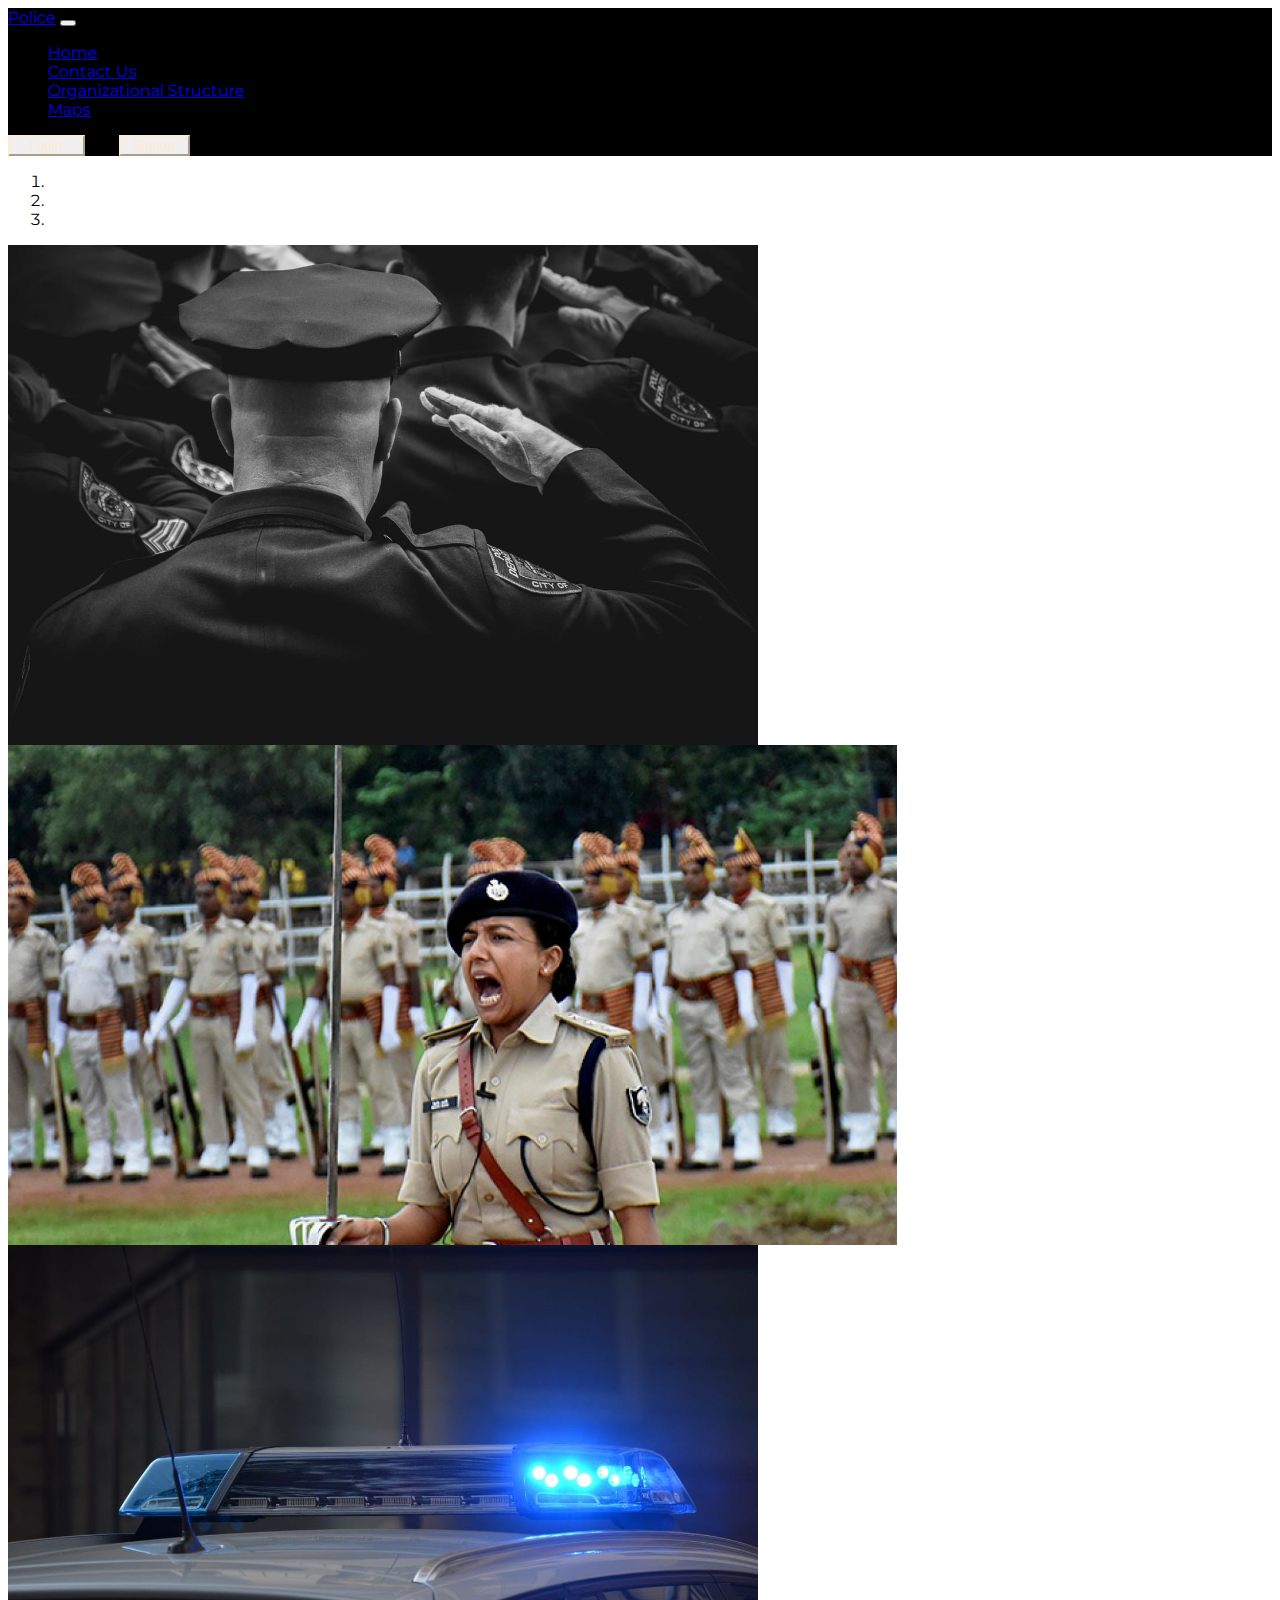
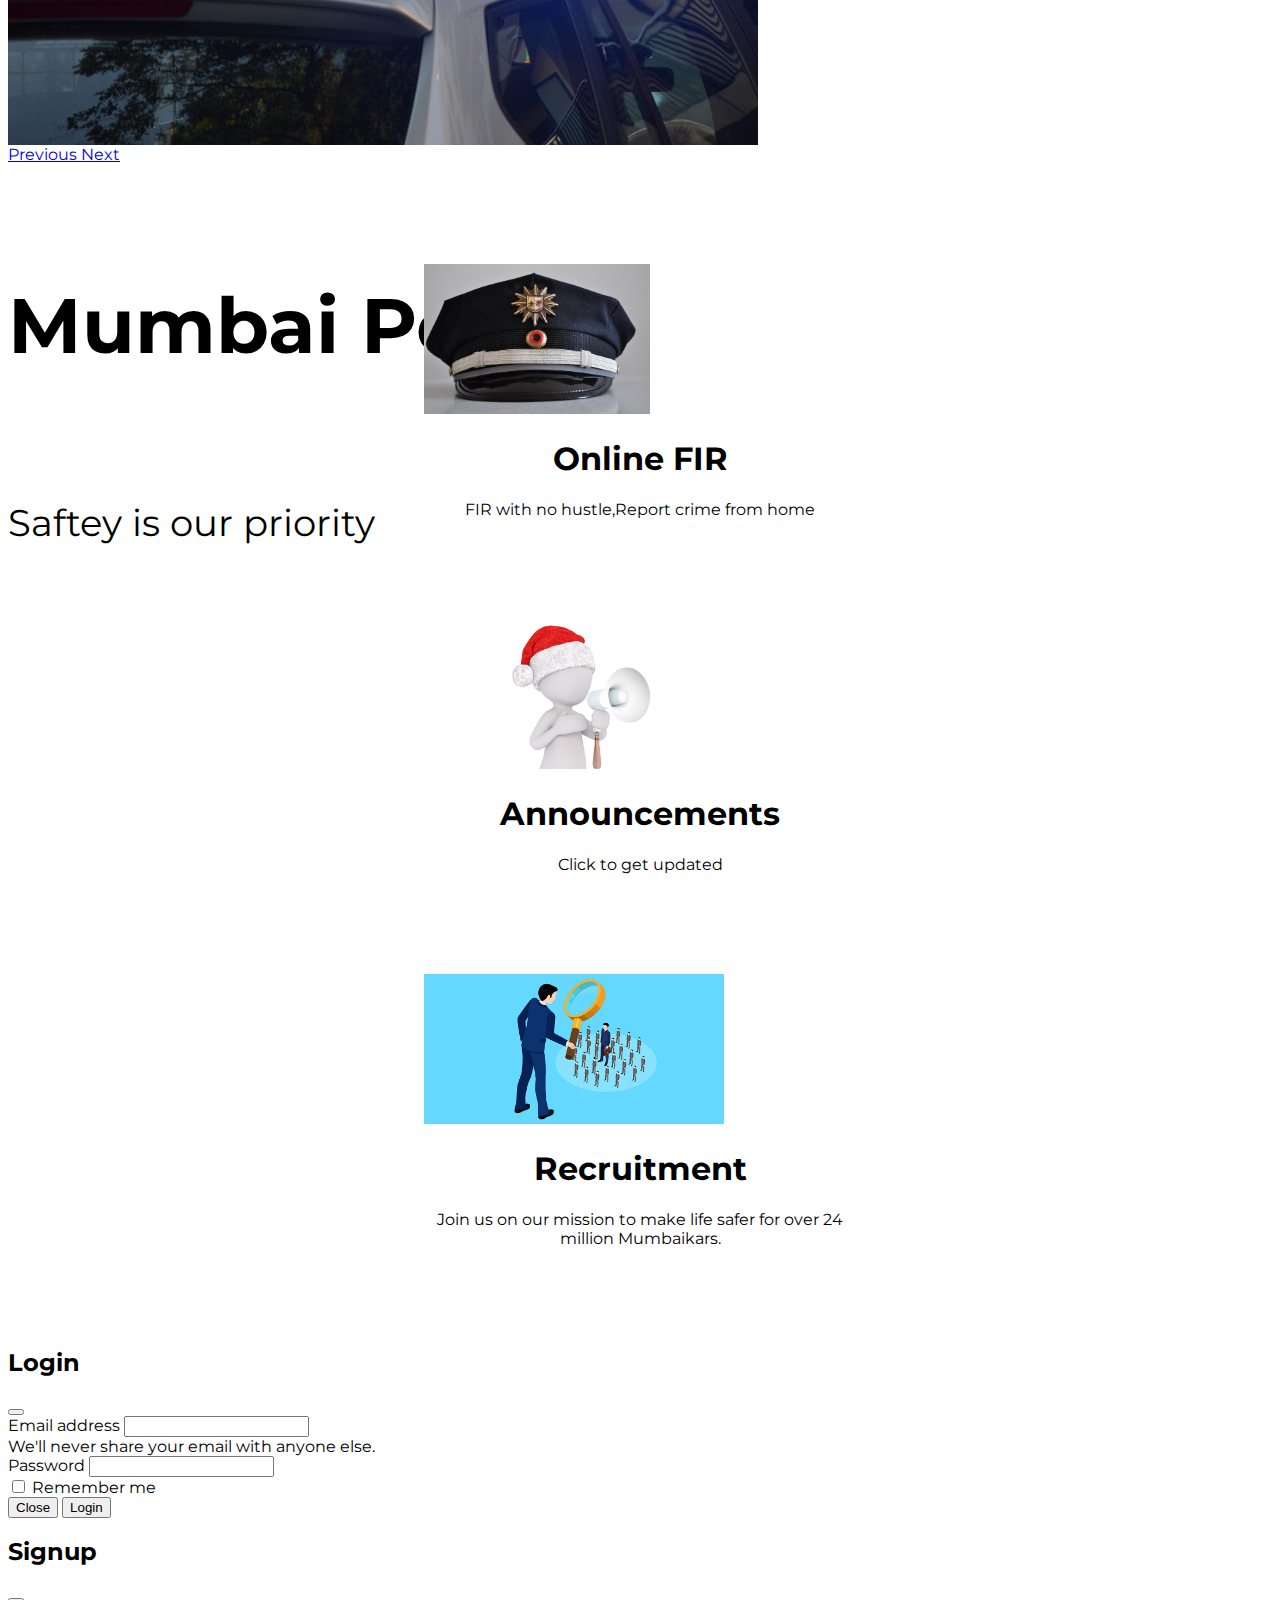
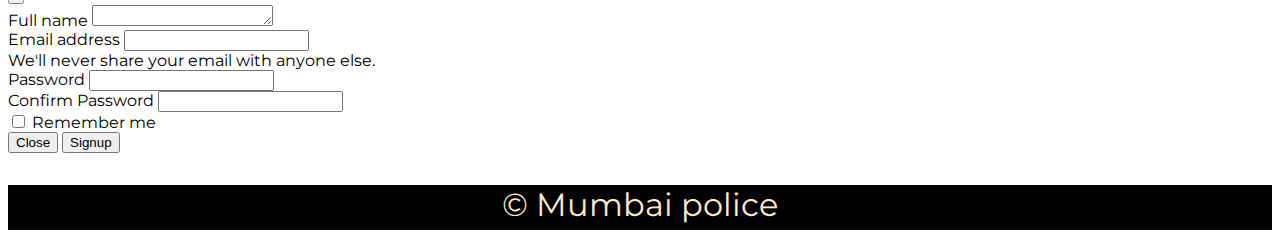
<file: index.html>
<!doctype html>
<html lang="en">

<head>
  <!-- Required meta tags -->
  <meta charset="utf-8">
  <meta name="viewport" content="width=device-width, initial-scale=1">

  <!-- Bootstrap CSS -->
  <link href="https://cdn.jsdelivr.net/npm/bootstrap@5.0.0-beta1/dist/css/bootstrap.min.css" rel="stylesheet"
    integrity="sha384-giJF6kkoqNQ00vy+HMDP7azOuL0xtbfIcaT9wjKHr8RbDVddVHyTfAAsrekwKmP1" crossorigin="anonymous">
    <link rel="preconnect" href="https://fonts.gstatic.com">
    <link href="https://fonts.googleapis.com/css2?family=Montserrat:wght@500&display=swap" rel="stylesheet">

  <link rel="stylesheet" href="index.css">
  <title>MumbaiPolice</title>
</head>

<body>
  <nav class="navbar fixed-top navbar-expand-lg navbar-dark " style="background-color: black">
    <div class="container-fluid">
      <a class="navbar-brand" href="#">Police</a>
      <button class="navbar-toggler" type="button" data-bs-toggle="collapse" data-bs-target="#navbarSupportedContent"
        aria-controls="navbarSupportedContent" aria-expanded="false" aria-label="Toggle navigation">
        <span class="navbar-toggler-icon"></span>
      </button>
      <div class="collapse navbar-collapse" id="navbarSupportedContent">
        <ul class="navbar-nav me-auto mb-2 mb-lg-0">
          <li class="nav-item">
            <a class="nav-link active" aria-current="page" href="#">Home</a>
          </li>
          <li class="nav-item">
            <a class="nav-link" href="contact.html">Contact Us</a>
          </li>
          <li class="nav-item">
            <a class="nav-link" href="structure.html">Organizational Structure</a>
          </li>
          <li class="nav-item">
            <a class="nav-link" href="#">Maps</a>
          </li>
        </ul>
        <form class="d-flex">

          
          <button type="button" class="btn login1 btn-outline-success loginbtn" data-bs-toggle="modal" data-bs-target="#loginModal">
            Login
          </button>
          <button type="button" class="btn signup1 btn-outline-success loginbtn" data-bs-toggle="modal" data-bs-target="#signupModal">
            Signup
          </button>
        </form>
      </div>
    </div>
  </nav>


  <!--carousel-->
  <div id="carouselExampleCaptions" class="carousel slide" data-bs-ride="carousel">
    <ol class="carousel-indicators">
      <li data-bs-target="#carouselExampleCaptions" data-bs-slide-to="0" class="active"></li>
      <li data-bs-target="#carouselExampleCaptions" data-bs-slide-to="1"></li>
      <li data-bs-target="#carouselExampleCaptions" data-bs-slide-to="2"></li>
    </ol>
    <div class="carousel-inner">
      <div class="carousel-item active">
        <img src="police1.jpeg" class="d-block w-100" alt="...">
        <div class="carousel-caption d-none d-md-block">
          <h5>Mumbai Police</h5>
          <p class="slidedeck">Saftey is our priority</p>
        </div>
      </div>
      <div class="carousel-item">
        <img src="police2.jpeg" class="d-block w-100" alt="...">
        <div class="carousel-caption d-none d-md-block">
          <h5>Mumbai Police</h5>
          <p class="slidedeck">Saftey is our priority</p>
        </div>
      </div>
      <div class="carousel-item">
        <img src="police3.jpeg" class="d-block w-100" alt="...">
        <div class="carousel-caption d-none d-md-block">
          <h5>Mumbai Police</h5>
          <p class="slidedeck">Saftey is our priority</p>
        </div>
      </div>
    </div>
    <a class="carousel-control-prev" href="#carouselExampleCaptions" role="button" data-bs-slide="prev">
      <span class="carousel-control-prev-icon" aria-hidden="true"></span>
      <span class="visually-hidden">Previous</span>
    </a>
    <a class="carousel-control-next" href="#carouselExampleCaptions" role="button" data-bs-slide="next">
      <span class="carousel-control-next-icon" aria-hidden="true"></span>
      <span class="visually-hidden">Next</span>
    </a>
  </div>

  <!--Card-->
  <div class="card border-primary mb-3" style="width: 27rem;">
    <img src="police_card1.jpeg" class="card-img-top img1" alt="...">
    <div class="card-body">
      <h1 class="card-title">Online FIR</h1>
      <p class="card-text">FIR with no hustle,Report crime from home</p>
    </div>
  </div>
  <div class="card border-primary mb-3" style="width: 27rem;">
    <img src="announcement.jpeg" class="card-img-top img1" alt="...">
    <div class="card-body">
      <h1 class="card-title">Announcements</h1>
      <p class="card-text">Click to get updated</p>
    </div>
  </div>
  <div class="card card3 border-primary " style="width: 27rem;">
    <img src="social_media_recruitment.png" class="card-img-top img1" alt="...">
    <div class="card-body">
      <h1 class="card-title">Recruitment</h1>
      <p class="card-text">Join us on our mission to make life safer for over 24 million Mumbaikars.</p>
    </div>
  </div>
  <!--login-->

  <!-- Modal -->
  <div class="modal fade modal-dialog modal-dialog-centered" id="loginModal" tabindex="-1" aria-labelledby="exampleModalLabel" aria-hidden="true">
    <div class="modal-dialog">
      <div class="modal-content">
        <div class="modal-header">
          <h2 class="modal-title" id="loginModalLabel">Login</h2>
          <button type="button" class="btn-close" data-bs-dismiss="modal" aria-label="Close"></button>
        </div>
        <div class="modal-body">
          <form>
            <div class="mb-3">
              <label for="exampleInputEmail1" class="form-label">Email address</label>
              <input type="email" class="form-control" id="exampleInputEmail1" aria-describedby="emailHelp">
              <div id="emailHelp" class="form-text">We'll never share your email with anyone else.</div>
            </div>
            <div class="mb-3">
              <label for="exampleInputPassword1" class="form-label">Password</label>
              <input type="password" class="form-control" id="exampleInputPassword1">
            </div>
            <div class="mb-3 form-check">
              <input type="checkbox" class="form-check-input" id="exampleCheck1">
              <label class="form-check-label" for="exampleCheck1">Remember me</label>
            </div>
            
          </form>
        </div>
        <div class="modal-footer">
          <button type="button" class="btn btn-secondary" data-bs-dismiss="modal">Close</button>
          <button type="button" class="btn btn-primary" data-bs-dismiss="modal">Login</button>
        </div>
      </div>
    </div>
  </div>


  <!--signup-->

  <!-- Modal -->
  <div class="modal fade modal-dialog modal-dialog-centered" id="signupModal" tabindex="-1" aria-labelledby="exampleModalLabel" aria-hidden="true">
    <div class="modal-dialog">
      <div class="modal-content">
        <div class="modal-header">
          <h2 class="modal-title" id="signupModalLabel">Signup</h2>
          <button type="button" class="btn-close" data-bs-dismiss="modal" aria-label="Close"></button>
        </div>
        <div class="modal-body">
          <form>
            <div class="mb-3">
              <label for="exampleFormControlTextarea1" class="form-label">Full name</label>
              <textarea class="form-control" id="exampleFormControlTextarea1" rows="1"></textarea>
            </div>
            <div class="mb-3">
              <label for="exampleInputEmail1" class="form-label">Email address</label>
              <input type="email" class="form-control" id="exampleInputEmail1" aria-describedby="emailHelp">
              <div id="emailHelp" class="form-text">We'll never share your email with anyone else.</div>
            </div>
            <div class="mb-3">
              <label for="exampleInputPassword1" class="form-label">Password</label>
              <input type="password" class="form-control" id="exampleInputPassword1">
            </div>
            <div class="mb-3">
              <label for="exampleInputPassword1" class="form-label">Confirm Password</label>
              <input type="password" class="form-control" id="exampleInputPassword1">
            </div>
            <div class="mb-3 form-check">
              <input type="checkbox" class="form-check-input" id="exampleCheck1">
              <label class="form-check-label" for="exampleCheck1">Remember me</label>
            </div>
            
          </form>
        </div>
        <div class="modal-footer">
          <button type="button" class="btn btn-secondary" data-bs-dismiss="modal">Close</button>
          <button type="button" class="btn btn-primary" data-bs-dismiss="modal">Signup</button>
        </div>
      </div>
    </div>
  </div>
  <!--footer-->

  <div class="footer fixed-bottom">
    <p class="copyright">&copy; Mumbai police</p>

  </div>
  <!-- Optional JavaScript; choose one of the two! -->

  <!-- Option 1: Bootstrap Bundle with Popper -->
  <script src="https://cdn.jsdelivr.net/npm/bootstrap@5.0.0-beta1/dist/js/bootstrap.bundle.min.js"
    integrity="sha384-ygbV9kiqUc6oa4msXn9868pTtWMgiQaeYH7/t7LECLbyPA2x65Kgf80OJFdroafW"
    crossorigin="anonymous"></script>

  <!-- Option 2: Separate Popper and Bootstrap JS -->
  <!--
    <script src="https://cdn.jsdelivr.net/npm/@popperjs/core@2.5.4/dist/umd/popper.min.js" integrity="sha384-q2kxQ16AaE6UbzuKqyBE9/u/KzioAlnx2maXQHiDX9d4/zp8Ok3f+M7DPm+Ib6IU" crossorigin="anonymous"></script>
    <script src="https://cdn.jsdelivr.net/npm/bootstrap@5.0.0-beta1/dist/js/bootstrap.min.js" integrity="sha384-pQQkAEnwaBkjpqZ8RU1fF1AKtTcHJwFl3pblpTlHXybJjHpMYo79HY3hIi4NKxyj" crossorigin="anonymous"></script>
    -->
</body>

</html>
</file>
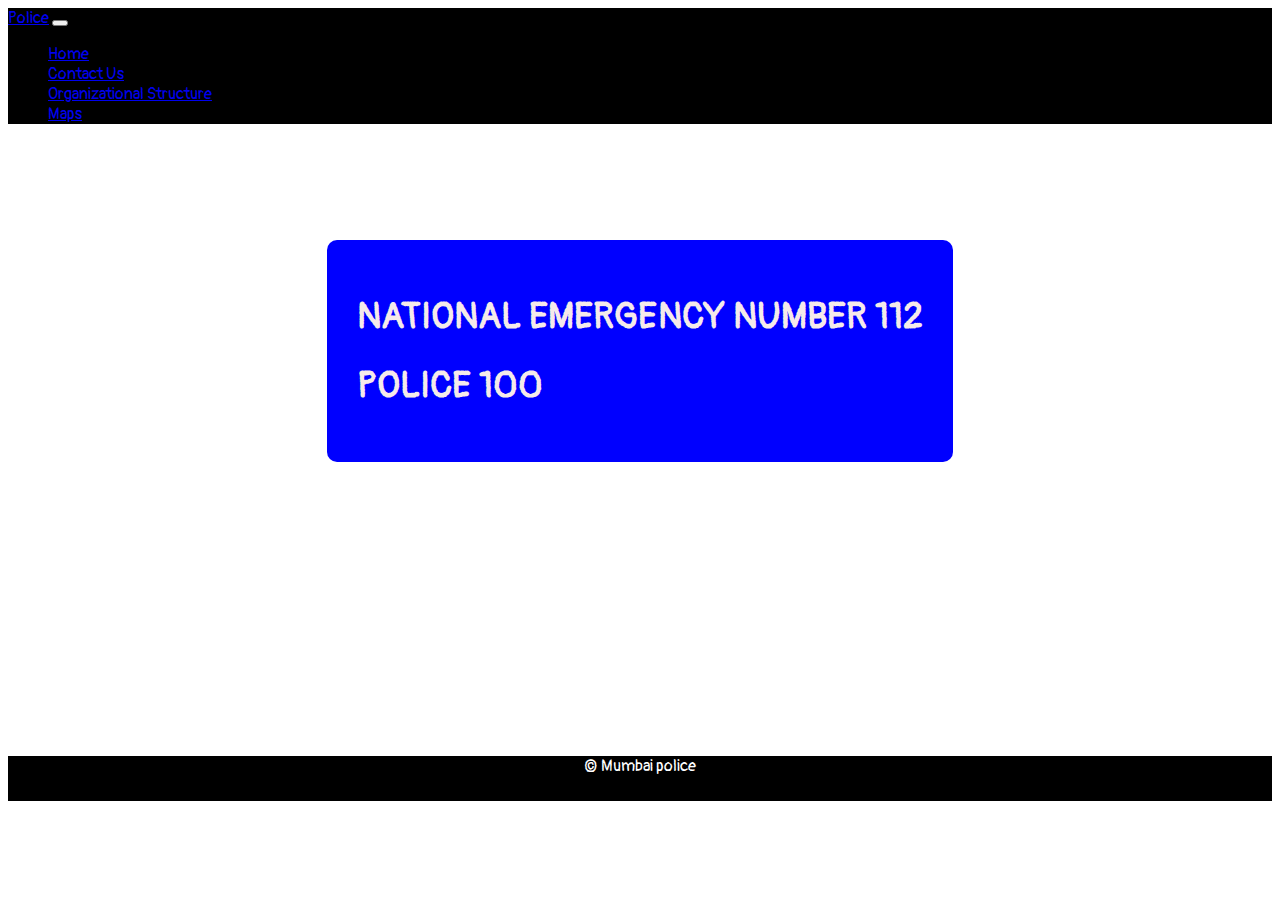
<file: contact.html>
<!doctype html>
<html lang="en">
  <head>
    <!-- Required meta tags -->
    <meta charset="utf-8">
    <meta name="viewport" content="width=device-width, initial-scale=1">
    <link rel="stylesheet" href="contact.css">
    <!-- Bootstrap CSS -->
    <link href="https://cdn.jsdelivr.net/npm/bootstrap@5.0.0-beta1/dist/css/bootstrap.min.css" rel="stylesheet" integrity="sha384-giJF6kkoqNQ00vy+HMDP7azOuL0xtbfIcaT9wjKHr8RbDVddVHyTfAAsrekwKmP1" crossorigin="anonymous">
    <link rel="preconnect" href="https://fonts.gstatic.com">
    <link href="https://fonts.googleapis.com/css2?family=Pangolin&display=swap" rel="stylesheet">
    <title>Contact Us</title>
  </head>
  <body>
    <!--Navbar-->
    <nav class="navbar fixed-top navbar-expand-lg navbar-dark " style="background-color: black">
        <div class="container-fluid">
          <a class="navbar-brand" href="#">Police</a>
          <button class="navbar-toggler" type="button" data-bs-toggle="collapse" data-bs-target="#navbarSupportedContent" aria-controls="navbarSupportedContent" aria-expanded="false" aria-label="Toggle navigation">
            <span class="navbar-toggler-icon"></span>
          </button>
          <div class="collapse navbar-collapse" id="navbarSupportedContent">
            <ul class="navbar-nav me-auto mb-2 mb-lg-0">
              <li class="nav-item">
                <a class="nav-link" aria-current="page" href="index.html">Home</a>
              </li>
              <li class="nav-item">
                <a class="nav-link active" href="#">Contact Us</a>
              </li>
              <li class="nav-item">
                <a class="nav-link" href="structure.html">Organizational Structure</a>
              </li>
              <li class="nav-item">
                <a class="nav-link" href="#">Maps</a>
              </li>
            </ul>
           
          </div>
        </div>
      </nav>
      <!--top content-->
      <div class="top text-center">
          <div class="top2 text-center">
            <h1>NATIONAL EMERGENCY NUMBER	    112</h1>
            <h1>POLICE	                        100</h1>
        </div>
      </div>
      <!--footer-->
      <div class="footer fixed-bottom">
        <p class="copyright">&copy; Mumbai police</p> 
        
    </div>

    <!-- Optional JavaScript; choose one of the two! -->

    <!-- Option 1: Bootstrap Bundle with Popper -->
    <script src="https://cdn.jsdelivr.net/npm/bootstrap@5.0.0-beta1/dist/js/bootstrap.bundle.min.js" integrity="sha384-ygbV9kiqUc6oa4msXn9868pTtWMgiQaeYH7/t7LECLbyPA2x65Kgf80OJFdroafW" crossorigin="anonymous"></script>

    <!-- Option 2: Separate Popper and Bootstrap JS -->
    <!--
    <script src="https://cdn.jsdelivr.net/npm/@popperjs/core@2.5.4/dist/umd/popper.min.js" integrity="sha384-q2kxQ16AaE6UbzuKqyBE9/u/KzioAlnx2maXQHiDX9d4/zp8Ok3f+M7DPm+Ib6IU" crossorigin="anonymous"></script>
    <script src="https://cdn.jsdelivr.net/npm/bootstrap@5.0.0-beta1/dist/js/bootstrap.min.js" integrity="sha384-pQQkAEnwaBkjpqZ8RU1fF1AKtTcHJwFl3pblpTlHXybJjHpMYo79HY3hIi4NKxyj" crossorigin="anonymous"></script>
    -->
  </body>
</html>
</file>
<file: index.css>
body{
    font-family: 'Montserrat', sans-serif;
}
.carousel-item{
    height: 500px;
} 
.carousel-item img{
    height: 500px;
}
h5{
    font-size: 77px;
}
.card-img-top{
    width: fit-content;
    height: 150px;
}
.card-text{
    text-align: center;
}
.card-title{
    text-align: center;
}
.img1{
    width: auto;
}
.card{
    margin: auto;
    margin-top: 100px;
    margin-bottom: 100px;

}
.slidedeck{
    font-size: 37px;
}
.footer{
    background-color: black;
    color: blanchedalmond;
    text-align: center;
    height: 45px;
    width: auto;
   
}
.copyright{
    font-size: xx-large;
}
.loginbtn{
    border-color: blanchedalmond;
    color: blanchedalmond;
}
.loginbtn:hover{
    color: black;
    background-color: blanchedalmond;
}
@media only screen and (max-width: 485px){
    .card {
      width: 300px !important;
    }
    .carousel-item img{
        height: 300px;
    }
    .carousel-item{
        height: 300px;
    } 
  }
.login1{
    margin-right: 30px;
    padding-left: 20px;
    padding-right: 20px;
}
.signup1{
    padding-left: 13px;
    padding-right: 13px;
}
</file>
<file: contact.css>
*{
    font-family: 'Pangolin';
}
.top{
    background-color: white;
    width: auto;
    height: 500px;
    font-size: large;
    color: rgb(245, 234, 234);
    padding-top: 100px;
}
.top2{
    background-color:  blue;
    width: fit-content;
    border-radius: 10px;
    margin: auto;
    padding: 30px;
}
.footer{
    background-color: black;
    color: white;
    text-align: center;
    height: 45px;
    width: auto;
    
}
</file>
